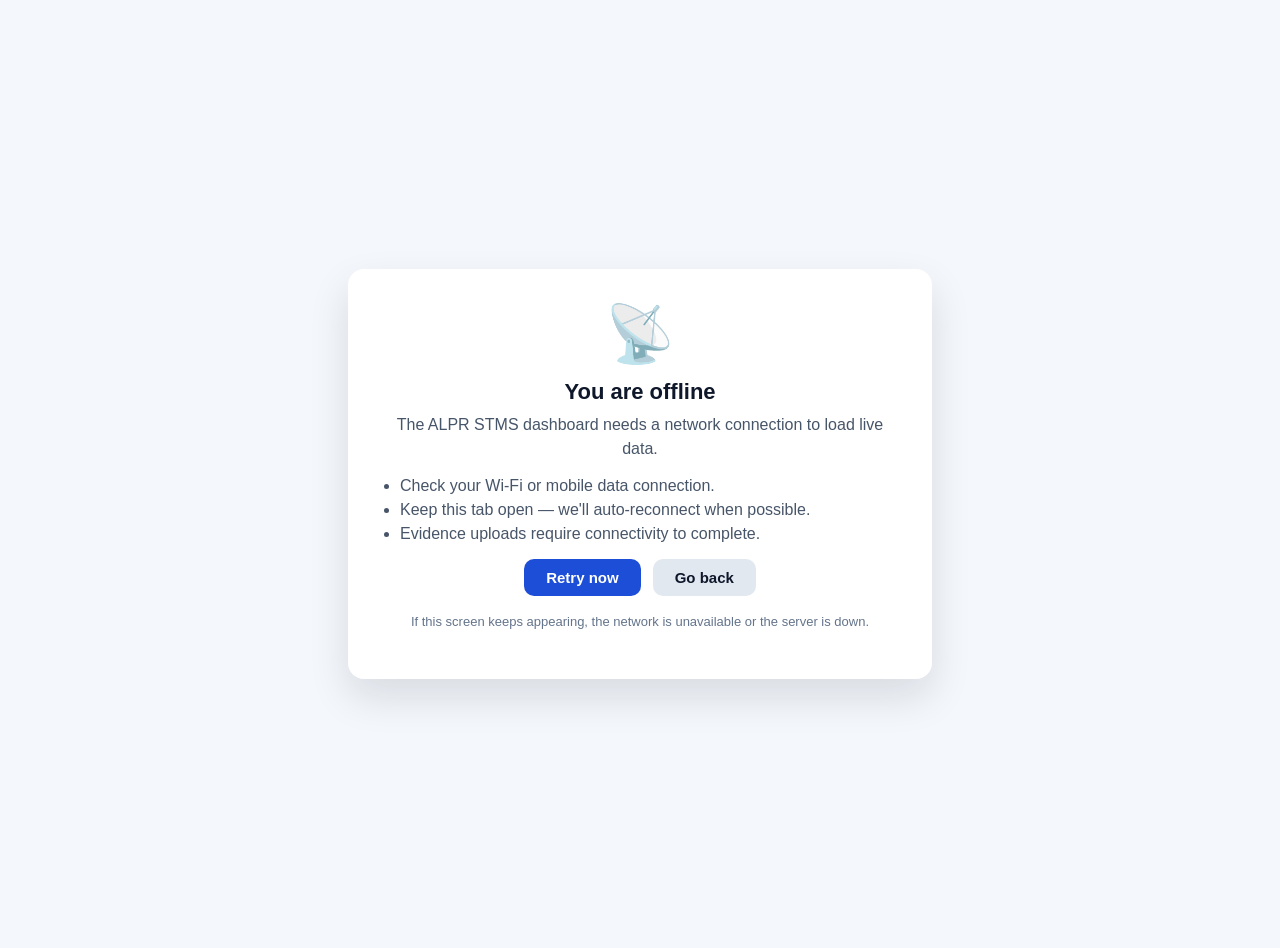
<file: services/api/app/static/offline.html>
<!doctype html>
<html lang="en">
  <head>
    <meta charset="utf-8">
    <meta name="viewport" content="width=device-width, initial-scale=1">
    <title>Offline | ALPR STMS Hawassa</title>
    <style>
      :root {
        color-scheme: light;
      }
      body {
        margin: 0;
        font-family: "Segoe UI", "Helvetica Neue", Arial, sans-serif;
        background: #f4f7fb;
        color: #0f172a;
      }
      .shell {
        min-height: 100vh;
        display: flex;
        align-items: center;
        justify-content: center;
        padding: 24px;
      }
      .card {
        max-width: 520px;
        width: 100%;
        background: #ffffff;
        border-radius: 16px;
        box-shadow: 0 18px 40px rgba(15, 23, 42, 0.12);
        padding: 32px;
        text-align: center;
      }
      .wifi-icon {
        font-size: 56px;
        margin-bottom: 12px;
        opacity: 0.6;
      }
      h1 {
        margin: 0 0 8px 0;
        font-size: 22px;
      }
      p {
        margin: 0 0 16px 0;
        line-height: 1.5;
        color: #475569;
      }
      ul {
        margin: 0 0 16px 0;
        padding: 0 0 0 20px;
        text-align: left;
      }
      li {
        margin-bottom: 6px;
        color: #475569;
      }
      .actions {
        display: flex;
        gap: 12px;
        flex-wrap: wrap;
        justify-content: center;
      }
      button {
        border: 0;
        padding: 10px 22px;
        border-radius: 10px;
        background: #1d4ed8;
        color: #ffffff;
        font-weight: 600;
        cursor: pointer;
        font-size: 15px;
        transition: background 0.2s;
      }
      button:hover {
        background: #1e40af;
      }
      button.secondary {
        background: #e2e8f0;
        color: #0f172a;
      }
      button.secondary:hover {
        background: #cbd5e1;
      }
      .note {
        font-size: 13px;
        color: #64748b;
        margin-top: 16px;
      }
      .auto-retry {
        display: none;
        background: #ecfdf5;
        color: #065f46;
        border-radius: 8px;
        padding: 10px 16px;
        margin-top: 16px;
        font-size: 14px;
        font-weight: 500;
        animation: pulse 1.5s ease-in-out infinite;
      }
      .auto-retry.visible {
        display: block;
      }
      @keyframes pulse {
        0%, 100% { opacity: 1; }
        50% { opacity: 0.6; }
      }
    </style>
  </head>
  <body>
    <main class="shell">
      <section class="card" aria-live="polite">
        <div class="wifi-icon" aria-hidden="true">📡</div>
        <h1>You are offline</h1>
        <p>The ALPR STMS dashboard needs a network connection to load live data.</p>
        <ul>
          <li>Check your Wi-Fi or mobile data connection.</li>
          <li>Keep this tab open — we'll auto-reconnect when possible.</li>
          <li>Evidence uploads require connectivity to complete.</li>
        </ul>
        <div class="actions">
          <button type="button" onclick="location.reload()">Retry now</button>
          <button type="button" class="secondary" onclick="history.back()">Go back</button>
        </div>
        <div class="auto-retry" id="auto-retry">
          ✓ Connection detected — reloading...
        </div>
        <p class="note">If this screen keeps appearing, the network is unavailable or the server is down.</p>
      </section>
    </main>
    <script>
      /* Auto-retry when connectivity returns */
      window.addEventListener("online", () => {
        const indicator = document.getElementById("auto-retry");
        if (indicator) {
          indicator.classList.add("visible");
        }
        setTimeout(() => location.reload(), 1500);
      });
    </script>
  </body>
</html>
</file>
